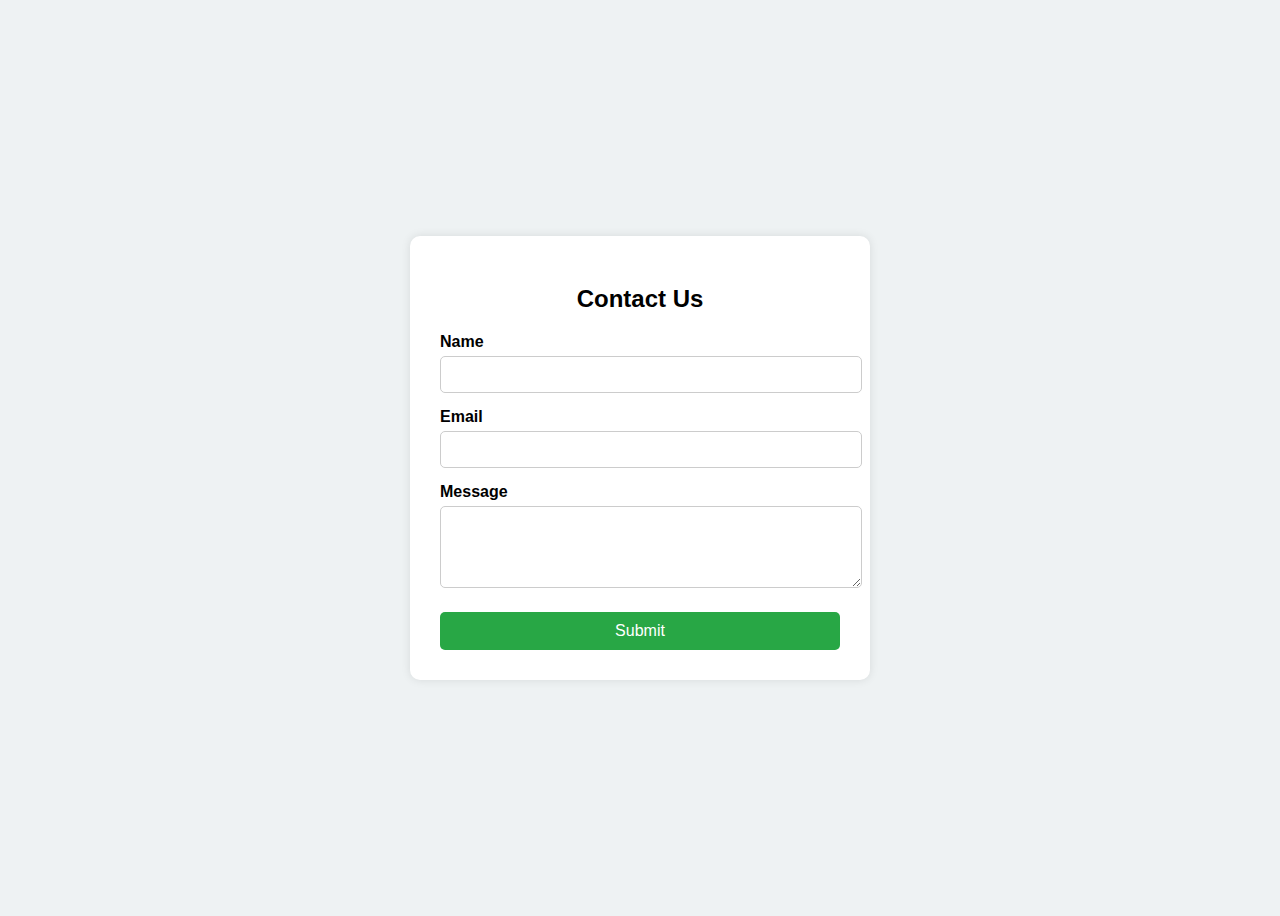
<file: Task-2/form.html>
<!DOCTYPE html>
<html lang="en">
<head>
  <meta charset="UTF-8">
  <title>Contact Form</title>
  <style>
    body {
      font-family: Arial, sans-serif;
      background-color: #eef2f3;
      display: flex;
      justify-content: center;
      align-items: center;
      height: 100vh;
    }

    .contact-form {
      background-color: #fff;
      padding: 30px;
      border-radius: 10px;
      box-shadow: 0 0 10px rgba(0,0,0,0.1);
      width: 100%;
      max-width: 400px;
    }

    .contact-form h2 {
      text-align: center;
      margin-bottom: 20px;
    }

    .contact-form label {
      display: block;
      margin-top: 15px;
      font-weight: bold;
    }

    .contact-form input, .contact-form textarea {
      width: 100%;
      padding: 10px;
      margin-top: 5px;
      border: 1px solid #ccc;
      border-radius: 5px;
    }

    .contact-form button {
      margin-top: 20px;
      width: 100%;
      padding: 10px;
      background-color: #28a745;
      color: #fff;
      border: none;
      border-radius: 5px;
      font-size: 16px;
      cursor: pointer;
    }

    .contact-form button:hover {
      background-color: #218838;
    }

    .error {
      color: red;
      margin-top: 10px;
      font-size: 14px;
      text-align: center;
    }

    .success {
      color: green;
      margin-top: 10px;
      font-size: 14px;
      text-align: center;
    }
  </style>
</head>
<body>
  <form class="contact-form" id="contactForm">
    <h2>Contact Us</h2>
    
    <label for="name">Name</label>
    <input type="text" id="name" name="name" required>

    <label for="email">Email</label>
    <input type="email" id="email" name="email" required>

    <label for="message">Message</label>
    <textarea id="message" name="message" rows="4" required></textarea>

    <button type="submit">Submit</button>

    <div id="formFeedback"></div>
  </form>

  <script>
    // Objective 2: JavaScript Form Validation
    document.getElementById('contactForm').addEventListener('submit', function(event) {
      event.preventDefault(); // prevent actual form submission

      const name = document.getElementById('name').value.trim();
      const email = document.getElementById('email').value.trim();
      const message = document.getElementById('message').value.trim();
      const feedback = document.getElementById('formFeedback');

      // Reset feedback
      feedback.className = '';
      feedback.textContent = '';

      // Basic validation
      if (!name || !email || !message) {
        feedback.className = 'error';
        feedback.textContent = 'All fields are required.';
        return;
      }

      const emailPattern = /^[^@\s]+@[^@\s]+\.[a-z]{2,}$/i;
      if (!emailPattern.test(email)) {
        feedback.className = 'error';
        feedback.textContent = 'Please enter a valid email address.';
        return;
      }

      // Success
      feedback.className = 'success';
      feedback.textContent = 'Form submitted successfully!';
      this.reset();
    });
  </script>
</body>
</html>
</file>
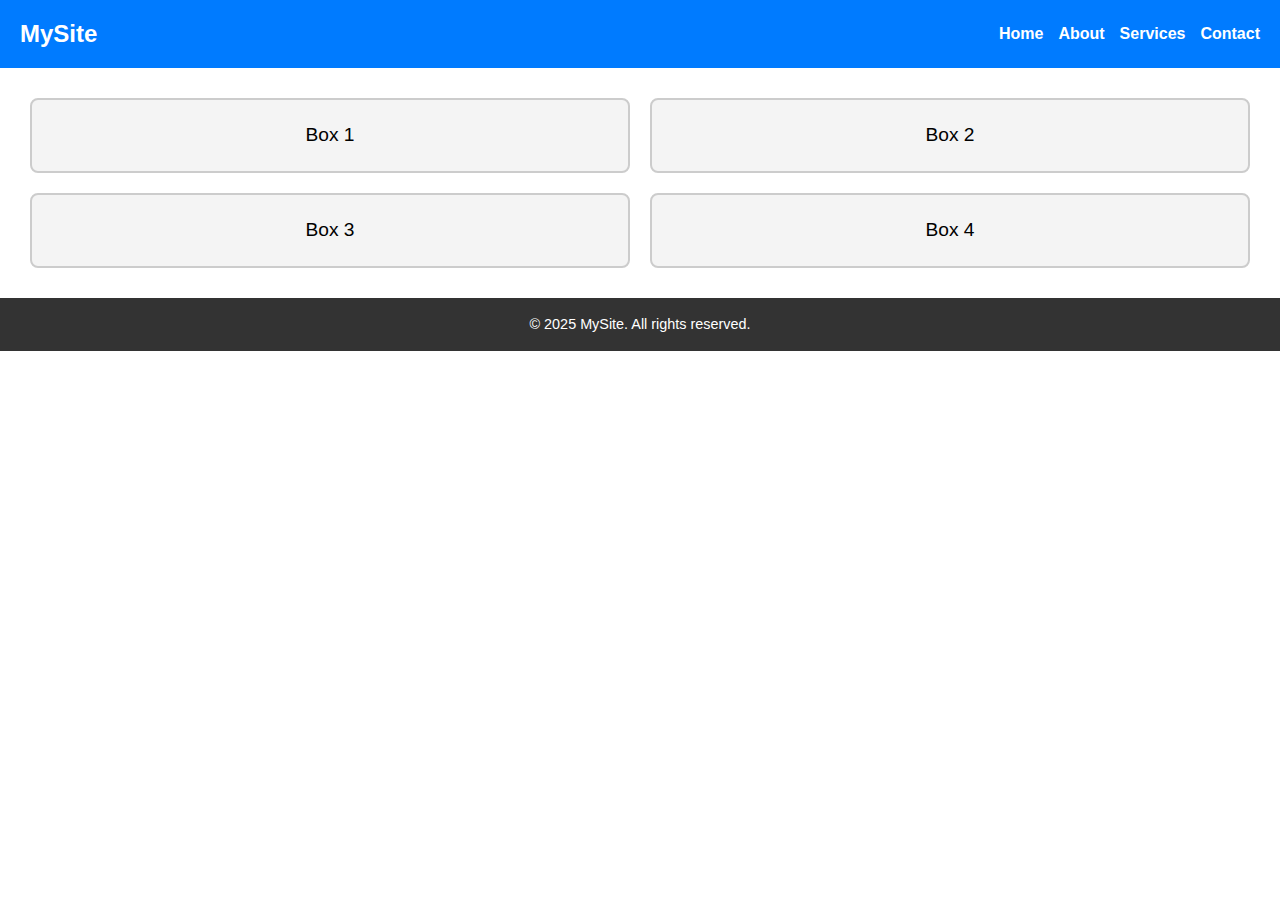
<file: Task-2/responsive.html>
<!DOCTYPE html>
<html lang="en">
<head>
  <meta charset="UTF-8">
  <title>Responsive Flexbox + Grid Layout</title>
  <link rel="stylesheet" href="style.css">
</head>
<body>
  <header class="navbar">
    <div class="logo">MySite</div>
    <nav class="nav-links">
      <a href="#">Home</a>
      <a href="#">About</a>
      <a href="#">Services</a>
      <a href="#">Contact</a>
    </nav>
  </header>

  <main class="grid-container">
    <section class="box box1">Box 1</section>
    <section class="box box2">Box 2</section>
    <section class="box box3">Box 3</section>
    <section class="box box4">Box 4</section>
  </main>

  <footer class="footer">
    &copy; 2025 MySite. All rights reserved.
  </footer>
</body>
</html>
</file>
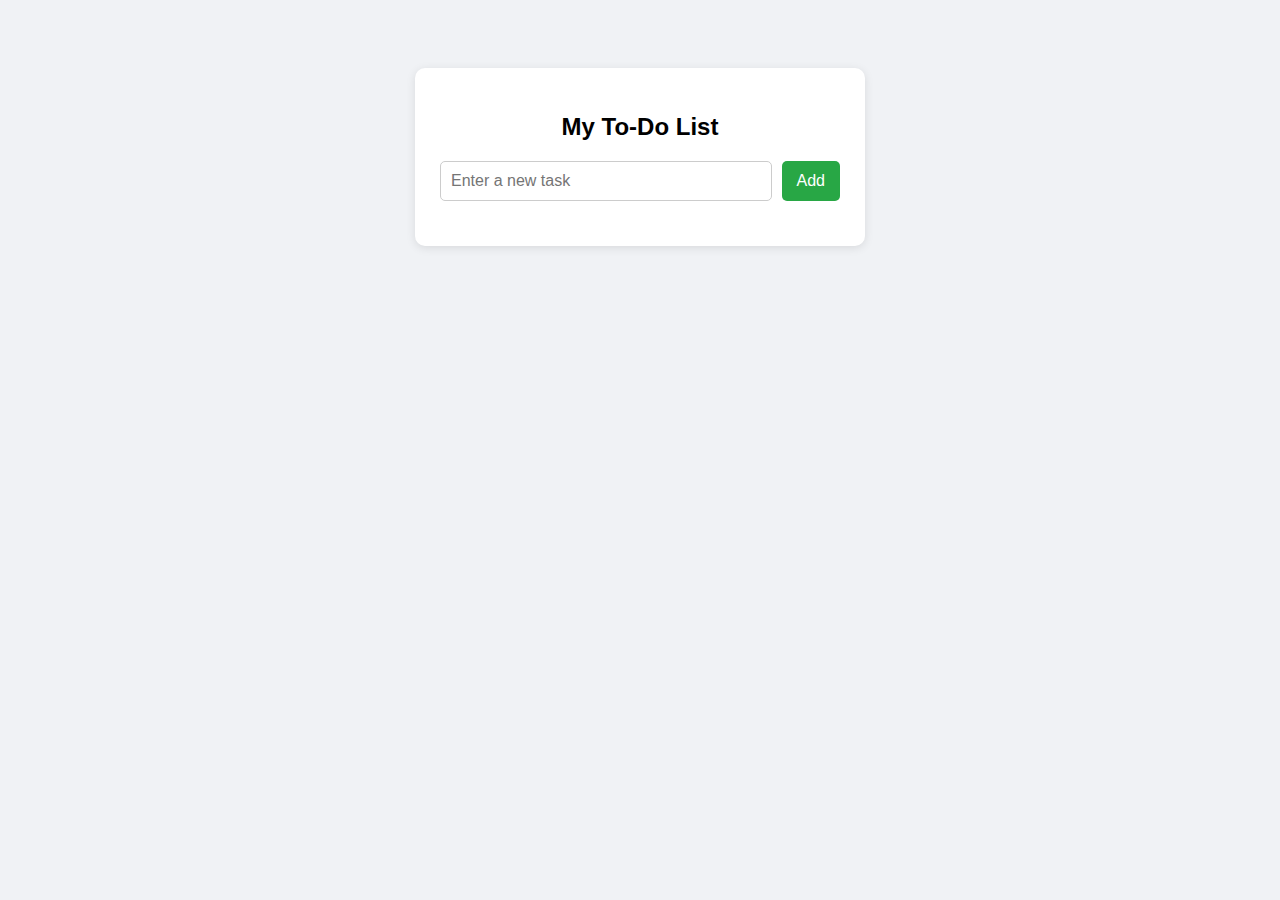
<file: Task-2/todo.html>
<!DOCTYPE html>
<html lang="en">
<head>
  <meta charset="UTF-8">
  <title>To-Do List</title>
  <link rel="stylesheet" href="styles.css">
</head>
<body>
  <div class="todo-container">
    <h2>My To-Do List</h2>
    <div class="input-section">
      <input type="text" id="taskInput" placeholder="Enter a new task">
      <button onclick="addTask()">Add</button>
    </div>
    <ul id="taskList"></ul>
  </div>

  <script src="script.js"></script>
</body>
</html>
</file>
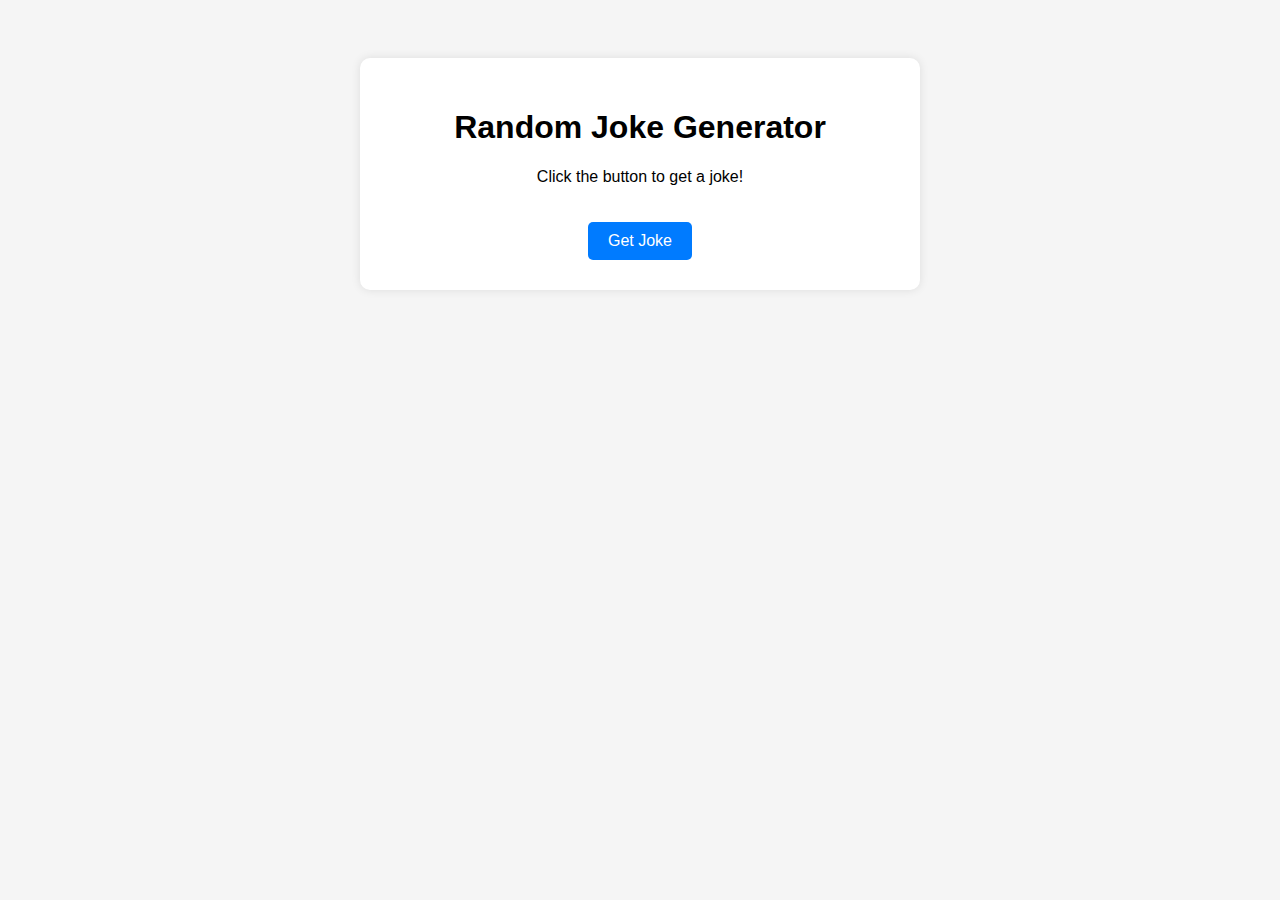
<file: Task-3/fetchapi.html>
<!DOCTYPE html>
<html lang="en">
<head>
  <meta charset="UTF-8">
  <title>Joke Fetcher</title>
  <link rel="stylesheet" href="styles.css">
</head>
<body>
  <div class="container">
    <h1>Random Joke Generator</h1>
    <p id="joke">Click the button to get a joke!</p>
    <button onclick="getJoke()">Get Joke</button>
  </div>

  <script src="scripts.js"></script>
</body>
</html>
</file>
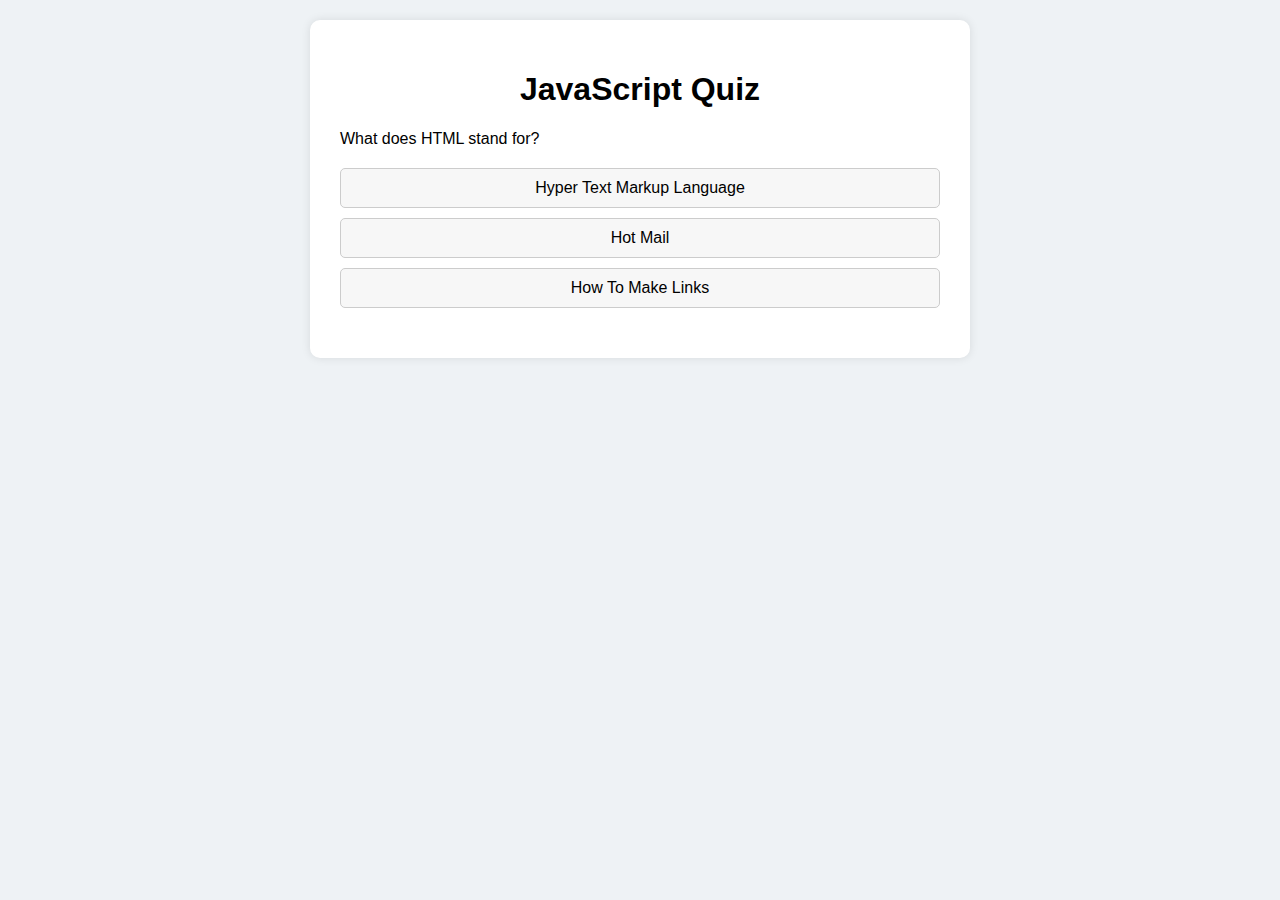
<file: Task-3/quiz.html>
<!DOCTYPE html>
<html lang="en">
<head>
  <meta charset="UTF-8" />
  <meta name="viewport" content="width=device-width, initial-scale=1.0"/>
  <title>Responsive Quiz App</title>
  <link rel="stylesheet" href="style.css" />
</head>
<body>
  <div class="quiz-container">
    <h1>JavaScript Quiz</h1>
    <div id="quiz">
      <p id="question">Loading question...</p>
      <div id="options"></div>
      <button id="nextBtn">Next</button>
    </div>
    <p id="result"></p>
  </div>

  <script src="script.js"></script>
</body>
</html>
</file>
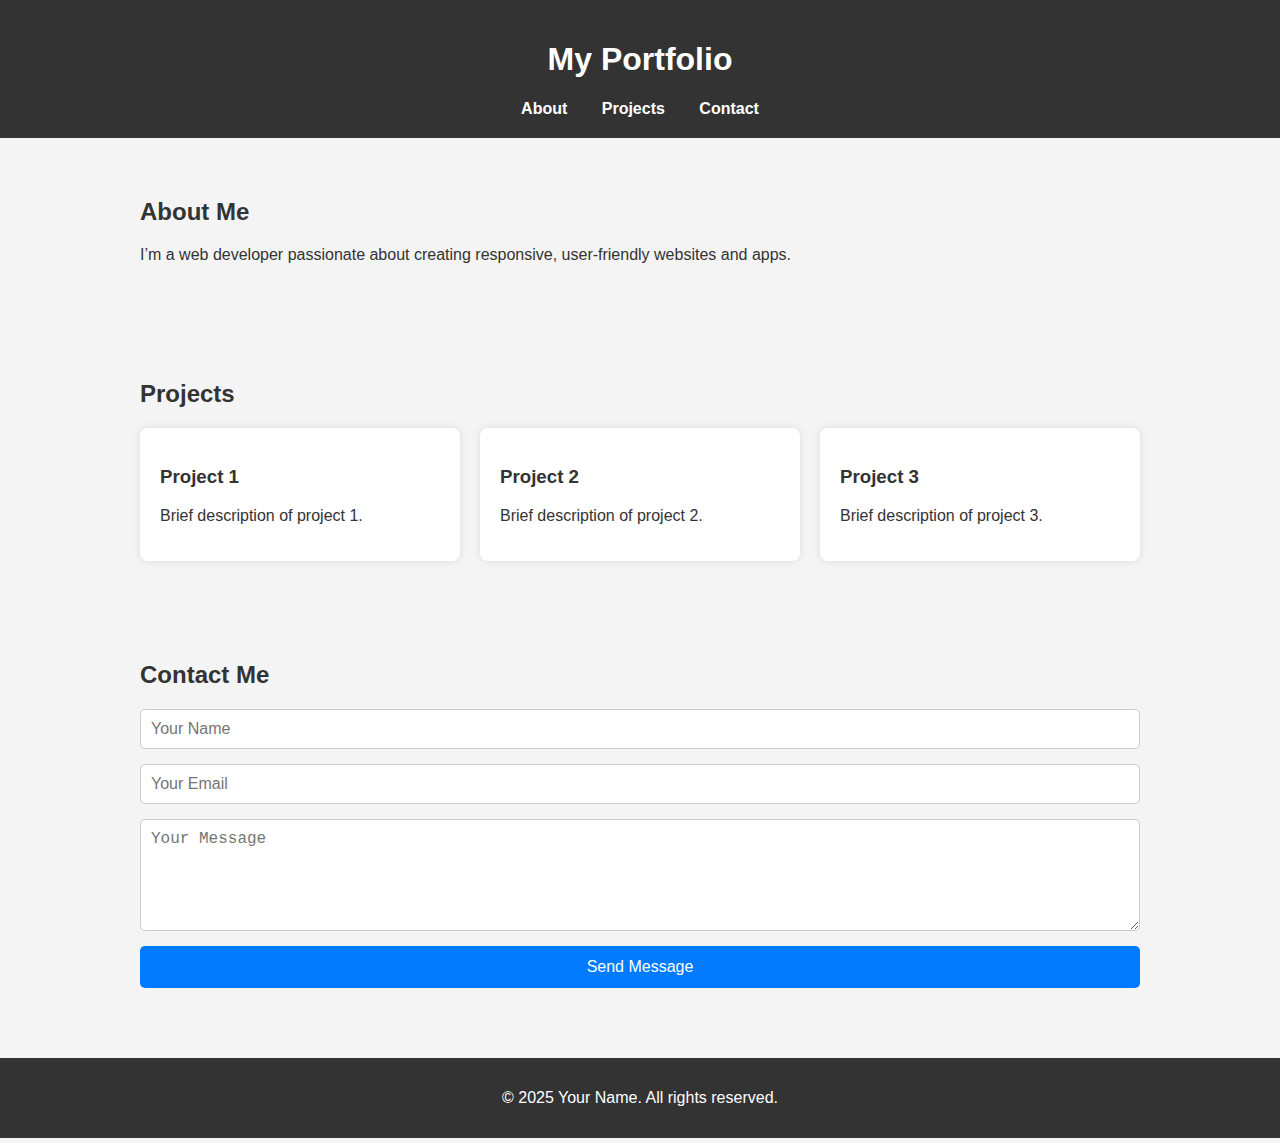
<file: Task-4/portfolio.html>
<!DOCTYPE html>
<html lang="en">
<head>
  <meta charset="UTF-8">
  <meta name="viewport" content="width=device-width, initial-scale=1">
  <title>My Portfolio</title>
  <link rel="stylesheet" href="style.css">
</head>
<body>

  <header>
    <h1>My Portfolio</h1>
    <nav>
      <a href="#about">About</a>
      <a href="#projects">Projects</a>
      <a href="#contact">Contact</a>
    </nav>
  </header>

  <section id="about" class="section">
    <h2>About Me</h2>
    <p>I’m a web developer passionate about creating responsive, user-friendly websites and apps.</p>
  </section>

  <section id="projects" class="section">
    <h2>Projects</h2>
    <div class="projects-grid">
      <div class="project-card">
        <h3>Project 1</h3>
        <p>Brief description of project 1.</p>
      </div>
      <div class="project-card">
        <h3>Project 2</h3>
        <p>Brief description of project 2.</p>
      </div>
      <div class="project-card">
        <h3>Project 3</h3>
        <p>Brief description of project 3.</p>
      </div>
    </div>
  </section>

  <section id="contact" class="section">
    <h2>Contact Me</h2>
    <form class="contact-form">
      <input type="text" placeholder="Your Name" required>
      <input type="email" placeholder="Your Email" required>
      <textarea rows="5" placeholder="Your Message" required></textarea>
      <button type="submit">Send Message</button>
    </form>
  </section>

  <footer>
    <p>&copy; 2025 Your Name. All rights reserved.</p>
  </footer>

</body>
</html>
</file>
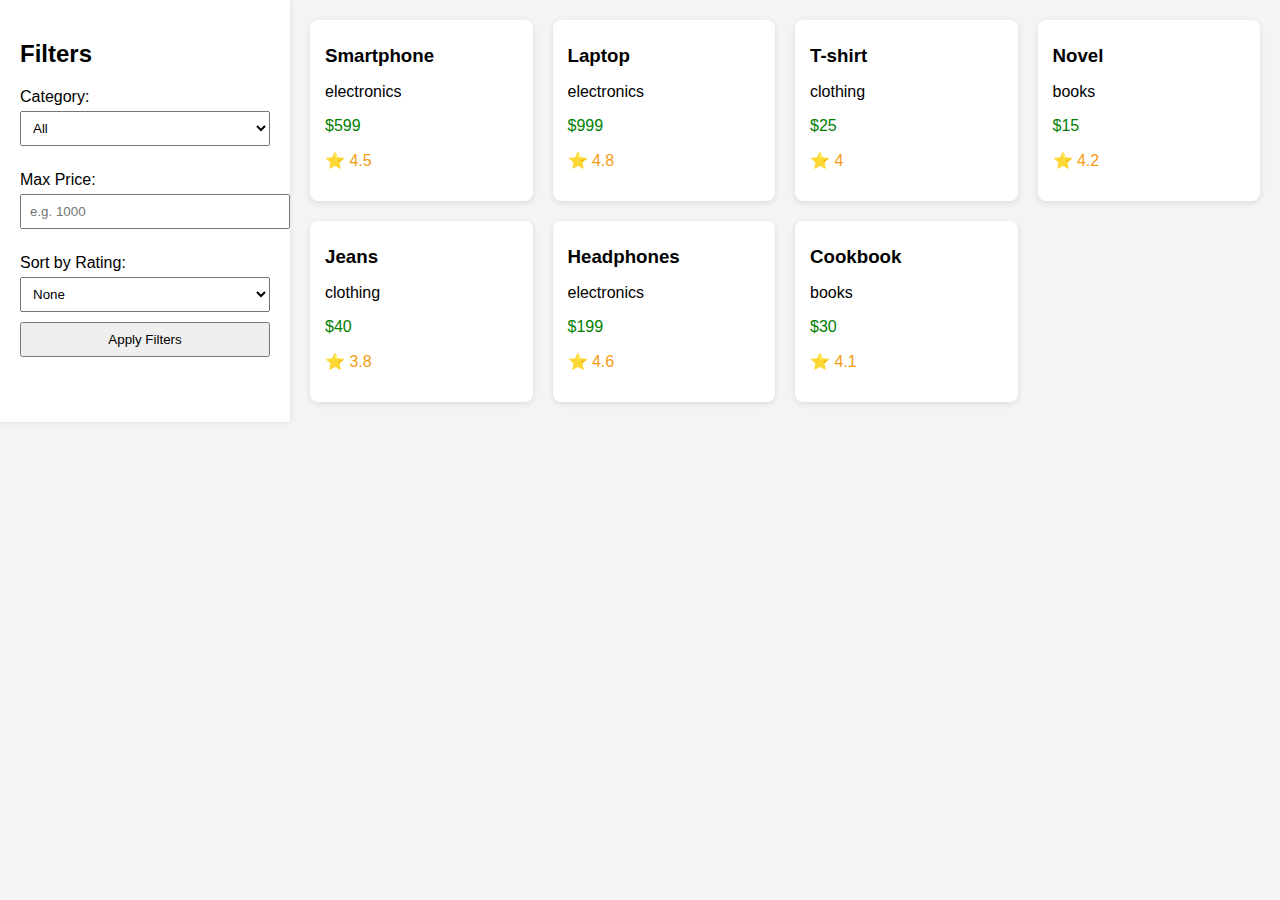
<file: Task-4/products.html>
<!DOCTYPE html>
<html lang="en">
<head>
  <meta charset="UTF-8" />
  <meta name="viewport" content="width=device-width, initial-scale=1.0"/>
  <title>Product Page</title>
  <link rel="stylesheet" href="styles.css" />
</head>
<body>

  <div class="container">
    <aside class="filters">
      <h2>Filters</h2>

      <label>Category:</label>
      <select id="categoryFilter">
        <option value="all">All</option>
        <option value="electronics">Electronics</option>
        <option value="clothing">Clothing</option>
        <option value="books">Books</option>
      </select>

      <label>Max Price:</label>
      <input type="number" id="priceFilter" placeholder="e.g. 1000">

      <label>Sort by Rating:</label>
      <select id="sortFilter">
        <option value="none">None</option>
        <option value="high">High to Low</option>
        <option value="low">Low to High</option>
      </select>

      <button onclick="applyFilters()">Apply Filters</button>
    </aside>

    <main class="products" id="productContainer">
      <!-- Products will be inserted here by JavaScript -->
    </main>
  </div>

  <script src="script.js"></script>
</body>
</html>
</file>
<file: Task-2/style.css>
/* Global Styles */
* {
  box-sizing: border-box;
  margin: 0;
  padding: 0;
}

body {
  font-family: Arial, sans-serif;
  line-height: 1.6;
}

/* Flexbox Navigation */
.navbar {
  display: flex;
  justify-content: space-between;
  align-items: center;
  background-color: #007BFF;
  padding: 15px 20px;
  color: white;
}

.navbar .logo {
  font-size: 1.5rem;
  font-weight: bold;
}

.navbar .nav-links a {
  color: white;
  text-decoration: none;
  margin-left: 15px;
  font-weight: bold;
}

.navbar .nav-links {
  display: flex;
}

/* CSS Grid for Main Content */
.grid-container {
  display: grid;
  grid-template-columns: repeat(2, 1fr);
  gap: 20px;
  padding: 30px;
}

.box {
  background-color: #f4f4f4;
  padding: 20px;
  border: 2px solid #ccc;
  border-radius: 8px;
  text-align: center;
  font-size: 1.2rem;
}

/* Footer */
.footer {
  text-align: center;
  padding: 15px;
  background-color: #333;
  color: white;
  font-size: 0.9rem;
}

/* Media Queries for Responsiveness */
@media (max-width: 768px) {
  .grid-container {
    grid-template-columns: 1fr;
  }

  .nav-links {
    flex-direction: column;
    align-items: flex-start;
  }

  .nav-links a {
    margin: 5px 0;
  }
}
</file>
<file: Task-2/styles.css>
body {
  font-family: Arial, sans-serif;
  background-color: #f0f2f5;
  display: flex;
  justify-content: center;
  padding-top: 60px;
}

.todo-container {
  background-color: #fff;
  padding: 25px;
  border-radius: 10px;
  width: 90%;
  max-width: 400px;
  box-shadow: 0 2px 10px rgba(0,0,0,0.1);
}

h2 {
  text-align: center;
  margin-bottom: 20px;
}

.input-section {
  display: flex;
  gap: 10px;
}

input[type="text"] {
  flex: 1;
  padding: 10px;
  font-size: 16px;
  border: 1px solid #ccc;
  border-radius: 5px;
}

button {
  padding: 10px 15px;
  font-size: 16px;
  background-color: #28a745;
  border: none;
  color: white;
  border-radius: 5px;
  cursor: pointer;
}

button:hover {
  background-color: #218838;
}

ul {
  list-style-type: none;
  padding: 0;
  margin-top: 20px;
}

li {
  padding: 10px;
  background: #f9f9f9;
  border: 1px solid #ddd;
  margin-bottom: 8px;
  display: flex;
  justify-content: space-between;
  border-radius: 5px;
}

li button {
  background-color: #dc3545;
  border: none;
  padding: 5px 10px;
  color: white;
  border-radius: 3px;
  cursor: pointer;
}

li button:hover {
  background-color: #c82333;
}
</file>
<file: Task-3/styles.css>
body {
  font-family: Arial, sans-serif;
  background-color: #f5f5f5;
  text-align: center;
  padding-top: 50px;
}

.container {
  background-color: white;
  margin: auto;
  padding: 30px;
  border-radius: 10px;
  max-width: 500px;
  box-shadow: 0 0 10px rgba(0,0,0,0.1);
}

button {
  margin-top: 20px;
  padding: 10px 20px;
  font-size: 16px;
  background-color: #007bff;
  color: white;
  border: none;
  border-radius: 5px;
  cursor: pointer;
}

button:hover {
  background-color: #0056b3;
}
</file>
<file: Task-3/style.css>
body {
  font-family: Arial, sans-serif;
  background-color: #eef2f5;
  margin: 0;
  padding: 20px;
  display: flex;
  justify-content: center;
}

.quiz-container {
  background-color: white;
  padding: 30px;
  border-radius: 10px;
  max-width: 600px;
  width: 100%;
  box-shadow: 0 0 10px rgba(0, 0, 0, 0.1);
}

h1 {
  text-align: center;
}

#options {
  margin: 20px 0;
}

.option-btn {
  display: block;
  width: 100%;
  margin-bottom: 10px;
  padding: 10px;
  font-size: 16px;
  cursor: pointer;
  border: 1px solid #ccc;
  background-color: #f7f7f7;
  border-radius: 5px;
}

.option-btn:hover {
  background-color: #dcefff;
}

#nextBtn {
  padding: 10px 20px;
  font-size: 16px;
  background-color: #007bff;
  color: white;
  border: none;
  border-radius: 5px;
  cursor: pointer;
}

#result {
  text-align: center;
  font-weight: bold;
  margin-top: 20px;
  font-size: 18px;
}

/* Media Queries for Responsiveness */
@media (max-width: 768px) {
  .quiz-container {
    padding: 20px;
  }

  h1 {
    font-size: 24px;
  }

  .option-btn {
    font-size: 14px;
  }

  #nextBtn {
    font-size: 14px;
    padding: 8px 16px;
  }
}

@media (max-width: 480px) {
  h1 {
    font-size: 20px;
  }

  .option-btn {
    font-size: 13px;
  }

  #nextBtn {
    font-size: 13px;
  }
}
</file>
<file: Task-4/style.css>
/* Base Styles */
body {
  font-family: Arial, sans-serif;
  margin: 0;
  background: #f4f4f4;
  color: #333;
}

header {
  background: #333;
  color: white;
  padding: 20px;
  text-align: center;
}

nav {
  margin-top: 10px;
}

nav a {
  color: white;
  margin: 0 15px;
  text-decoration: none;
  font-weight: bold;
}

.section {
  padding: 40px 20px;
  max-width: 1000px;
  margin: auto;
}

.projects-grid {
  display: grid;
  grid-template-columns: repeat(auto-fit, minmax(250px, 1fr));
  gap: 20px;
  margin-top: 20px;
}

.project-card {
  background: white;
  padding: 20px;
  border-radius: 8px;
  box-shadow: 0 0 8px rgba(0,0,0,0.1);
}

.contact-form {
  display: flex;
  flex-direction: column;
  gap: 15px;
}

.contact-form input,
.contact-form textarea {
  padding: 10px;
  border-radius: 5px;
  border: 1px solid #ccc;
  font-size: 16px;
}

.contact-form button {
  padding: 12px;
  background: #007bff;
  color: white;
  border: none;
  font-size: 16px;
  border-radius: 5px;
  cursor: pointer;
}

footer {
  background: #333;
  color: white;
  text-align: center;
  padding: 15px;
  margin-top: 30px;
}

/* Responsive Adjustments */
@media (max-width: 768px) {
  header h1 {
    font-size: 24px;
  }

  nav a {
    display: block;
    margin: 10px 0;
  }
}
</file>
<file: Task-4/styles.css>
body {
  font-family: Arial, sans-serif;
  background: #f4f4f4;
  margin: 0;
  padding: 0;
}

.container {
  display: flex;
  flex-wrap: wrap;
}

.filters {
  flex: 1 1 200px;
  background: #fff;
  padding: 20px;
  box-shadow: 0 0 5px rgba(0,0,0,0.1);
  max-width: 250px;
}

.filters label {
  display: block;
  margin: 15px 0 5px;
}

.filters input,
.filters select,
.filters button {
  width: 100%;
  padding: 8px;
  margin-bottom: 10px;
}

.products {
  flex: 3;
  display: grid;
  grid-template-columns: repeat(auto-fit, minmax(220px, 1fr));
  gap: 20px;
  padding: 20px;
}

.product {
  background: #fff;
  padding: 15px;
  border-radius: 8px;
  box-shadow: 0 2px 6px rgba(0,0,0,0.1);
}

.product h3 {
  margin: 10px 0;
}

.product .price {
  color: green;
}

.product .rating {
  color: #f39c12;
}

@media (max-width: 768px) {
  .container {
    flex-direction: column;
  }

  .filters {
    max-width: 100%;
  }
}
</file>
